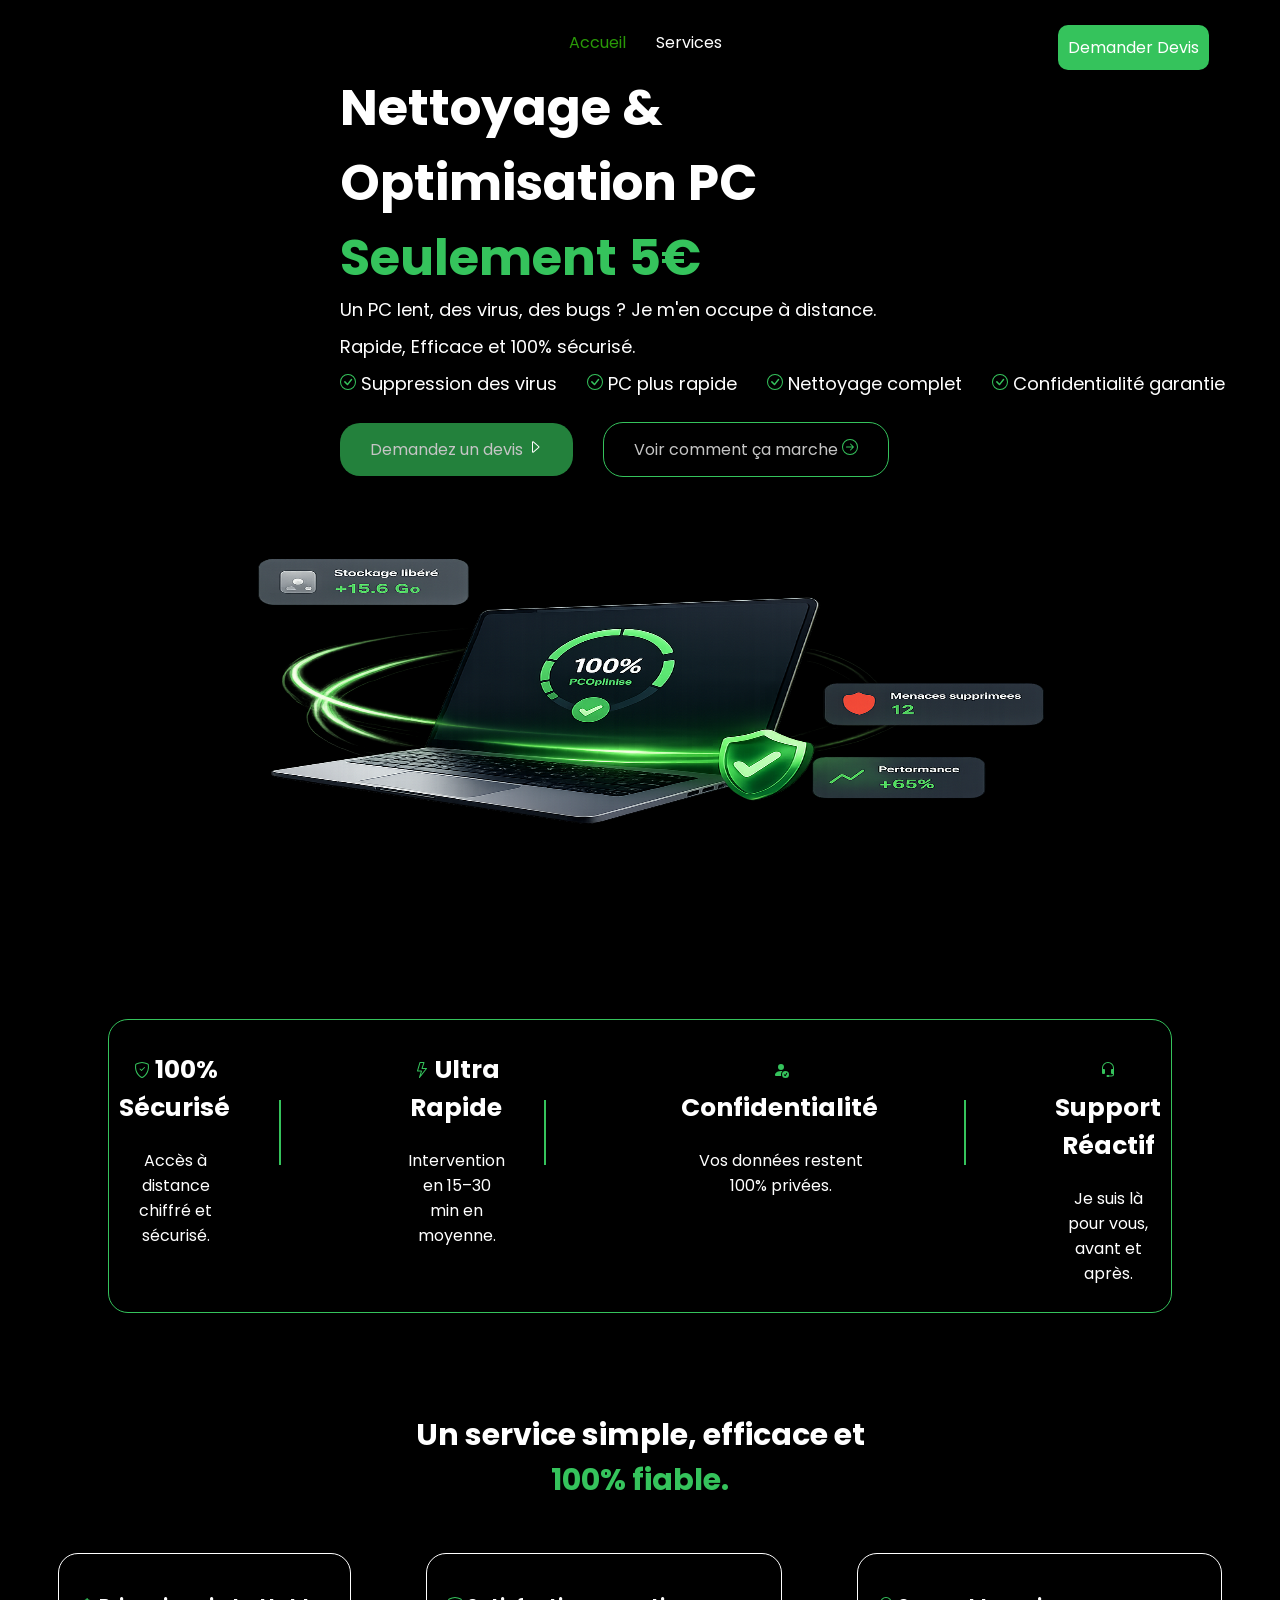
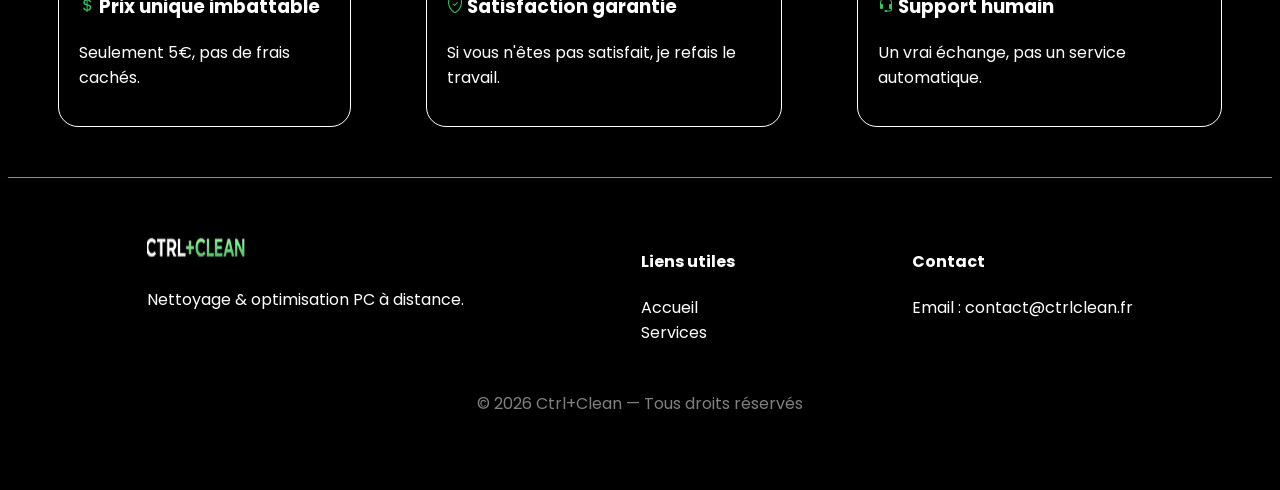
<file: index.html>
<!doctype html>
<html lang="fr">
  <head>
    <meta charset="UTF-8" />
    <meta name="viewport" content="width=device-width, initial-scale=1.0" />

    <!-- SEO primaire -->
    <title>Nettoyage et optimisation PC à distance 5€ Rapide & sécurisé</title>
  <meta name="description" content="PC lent ou infecté ? Nettoyage complet, sécurisé à distance dès 5 € en 30 min. Supprimez virus et malwares, optimisation rapide et sécurisée garantie." />
    <meta name="author" content="Ctrl+Clean" />
    <link rel="canonical" href="https://ctrlclean.vercel.app/" />
   <title>Nettoyage PC à distance (virus, lenteur) dès 5€ | Ctrl+Clean</title>
    <link rel="icon" type="image/x-icon" href="https://images.icon-icons.com/3525/PNG/512/web_online_internet_global_earth_world_globe_icon_221254.png">
    <!-- Open Graph (Facebook, LinkedIn, WhatsApp) -->
    <meta property="og:type" content="website" />
    <meta property="og:title" content="Nettoyage & Optimisation PC à Distance | Ctrl+Clean" />
    <meta property="og:description" content="PC lent ou infecté ? Nettoyage complet à distance en 15–30 min pour seulement 5€. Rapide, efficace, 100% sécurisé." />
    <meta property="og:url" content="https://www.ctrlclean.fr/" />
    <meta property="og:image" content="https://www.ctrlclean.fr/images/og-image.png" />
    <meta property="og:locale" content="fr_FR" />
    <meta property="og:site_name" content="Ctrl+Clean" />
    

    <!-- Twitter Card -->
    <meta name="twitter:card" content="summary_large_image" />
    <meta name="twitter:title" content="Nettoyage & Optimisation PC à Distance | Ctrl+Clean" />
    <meta name="twitter:description" content="PC lent ou infecté ? Nettoyage complet à distance en 15–30 min pour seulement 5€." />
    <meta name="twitter:image" content="https://www.ctrlclean.fr/images/og-image.png" />

    <!-- Données structurées JSON-LD (Service local + Offre) -->
    <script type="application/ld+json">
    {
      "@context": "https://schema.org",
      "@type": "LocalBusiness",
      "name": "Ctrl+Clean",
      "description": "Service de nettoyage et d'optimisation de PC à distance. Suppression de virus, boost de performance et nettoyage complet pour seulement 5€.",
      "url": "https://www.ctrlclean.fr",
      "email": "contact@ctrlclean.fr",
      "priceRange": "€",
      "areaServed": "FR",
      "serviceType": "Dépannage informatique à distance",
      "hasOfferCatalog": {
        "@type": "OfferCatalog",
        "name": "Services de nettoyage PC",
        "itemListElement": [
          {
            "@type": "Offer",
            "itemOffered": {
              "@type": "Service",
              "name": "Nettoyage & Optimisation PC à distance"
            },
            "price": "5.00",
            "priceCurrency": "EUR"
          }
        ]
      }
    }
    </script>

      <!-- Google Analytics -->
<script>
(function(i,s,o,g,r,a,m){i['GoogleAnalyticsObject']=r;i[r]=i[r]||function(){
(i[r].q=i[r].q||[]).push(arguments)},i[r].l=1*new Date();a=s.createElement(o),
m=s.getElementsByTagName(o)[0];a.async=1;a.src=g;m.parentNode.insertBefore(a,m)
})(window,document,'script','//www.google-analytics.com/analytics.js','ga');

ga('create', 'UA-XXXX-Y', 'auto');
ga('send', 'pageview');

</script>
<!-- End Google Analytics -->

    <link rel="stylesheet" href="style.css" />
  </head>
  <body>
    <header>
      <nav>
        <a href="/" aria-label="Ctrl+Clean - Accueil"><img src="images/logo.png" alt="Logo Ctrl+Clean" width="140" height="40" /></a>
        <ul>
          <li><a href="index.html">Accueil</a></li>
          <li><a href="services.html">Services</a></li>
          <li><a id="Demander-devis-nav" href="devis.html">Demander Devis</a></li>
        </ul>
      </nav>
    </header>

    <main>
      <div id="flex-menu">
        <div id="texte-menu">
        <h1> Nettoyage &amp; <br /> Optimisation PC </h1>
          <h2 class="texte-vert">Seulement 5€</h2>
          <p>Un PC lent, des virus, des bugs ? Je m'en occupe à distance.</p>
          <p>Rapide, Efficace et 100% sécurisé.</p>

          <div id="icons">
            <p>
              <svg xmlns="http://www.w3.org/2000/svg" width="16" height="16" fill="currentColor" class="bi bi-check-circle" viewBox="0 0 16 16" aria-hidden="true">
                <path d="M8 15A7 7 0 1 1 8 1a7 7 0 0 1 0 14m0 1A8 8 0 1 0 8 0a8 8 0 0 0 0 16"/>
                <path d="m10.97 4.97-.02.022-3.473 4.425-2.093-2.094a.75.75 0 0 0-1.06 1.06L6.97 11.03a.75.75 0 0 0 1.079-.02l3.992-4.99a.75.75 0 0 0-1.071-1.05"/>
              </svg>
              Suppression des virus
            </p>
            <p>
              <svg xmlns="http://www.w3.org/2000/svg" width="16" height="16" fill="currentColor" class="bi bi-check-circle" viewBox="0 0 16 16" aria-hidden="true">
                <path d="M8 15A7 7 0 1 1 8 1a7 7 0 0 1 0 14m0 1A8 8 0 1 0 8 0a8 8 0 0 0 0 16"/>
                <path d="m10.97 4.97-.02.022-3.473 4.425-2.093-2.094a.75.75 0 0 0-1.06 1.06L6.97 11.03a.75.75 0 0 0 1.079-.02l3.992-4.99a.75.75 0 0 0-1.071-1.05"/>
              </svg>
              PC plus rapide
            </p>
            <p>
              <svg xmlns="http://www.w3.org/2000/svg" width="16" height="16" fill="currentColor" class="bi bi-check-circle" viewBox="0 0 16 16" aria-hidden="true">
                <path d="M8 15A7 7 0 1 1 8 1a7 7 0 0 1 0 14m0 1A8 8 0 1 0 8 0a8 8 0 0 0 0 16"/>
                <path d="m10.97 4.97-.02.022-3.473 4.425-2.093-2.094a.75.75 0 0 0-1.06 1.06L6.97 11.03a.75.75 0 0 0 1.079-.02l3.992-4.99a.75.75 0 0 0-1.071-1.05"/>
              </svg>
              Nettoyage complet
            </p>
            <p>
              <svg xmlns="http://www.w3.org/2000/svg" width="16" height="16" fill="currentColor" class="bi bi-check-circle" viewBox="0 0 16 16" aria-hidden="true">
                <path d="M8 15A7 7 0 1 1 8 1a7 7 0 0 1 0 14m0 1A8 8 0 1 0 8 0a8 8 0 0 0 0 16"/>
                <path d="m10.97 4.97-.02.022-3.473 4.425-2.093-2.094a.75.75 0 0 0-1.06 1.06L6.97 11.03a.75.75 0 0 0 1.079-.02l3.992-4.99a.75.75 0 0 0-1.071-1.05"/>
              </svg>
              Confidentialité garantie
            </p>
          </div>

          <div id="bouttons-flex">
            <div id="bouttons">
              <a href="devis.html">Demandez un devis
                <svg xmlns="http://www.w3.org/2000/svg" width="16" height="16" fill="currentColor" class="bi bi-caret-right" viewBox="0 0 16 16" aria-hidden="true">
                  <path d="M6 12.796V3.204L11.481 8zm.659.753 5.48-4.796a1 1 0 0 0 0-1.506L6.66 2.451C6.011 1.885 5 2.345 5 3.204v9.592a1 1 0 0 0 1.659.753"/>
                </svg>
              </a>
            </div>
            <div id="voir">
              <a href="services.html">Voir comment ça marche
                <svg xmlns="http://www.w3.org/2000/svg" width="16" height="16" fill="currentColor" class="bi bi-arrow-right-circle" viewBox="0 0 16 16" aria-hidden="true">
                  <path fill-rule="evenodd" d="M1 8a7 7 0 1 0 14 0A7 7 0 0 0 1 8m15 0A8 8 0 1 1 0 8a8 8 0 0 1 16 0M4.5 7.5a.5.5 0 0 0 0 1h5.793l-2.147 2.146a.5.5 0 0 0 .708.708l3-3a.5.5 0 0 0 0-.708l-3-3a.5.5 0 1 0-.708.708L10.293 7.5z"/>
                </svg>
              </a>
            </div>
          </div>
        </div>
        <div id="image-pc">
          <img src="images/pc.png" alt="Ordinateur PC optimisé par Ctrl+Clean" width="500" height="400" loading="lazy" />
        </div>
      </div>

      <!-- Section avantages -->
      <section id="cartes" aria-label="Nos engagements">
        <div>
          <h2>
            <svg xmlns="http://www.w3.org/2000/svg" width="16" height="16" fill="currentColor" class="bi bi-shield-check" viewBox="0 0 16 16" aria-hidden="true">
              <path d="M5.338 1.59a61 61 0 0 0-2.837.856.48.48 0 0 0-.328.39c-.554 4.157.726 7.19 2.253 9.188a10.7 10.7 0 0 0 2.287 2.233c.346.244.652.42.893.533q.18.085.293.118a1 1 0 0 0 .101.025 1 1 0 0 0 .1-.025q.114-.034.294-.118c.24-.113.547-.29.893-.533a10.7 10.7 0 0 0 2.287-2.233c1.527-1.997 2.807-5.031 2.253-9.188a.48.48 0 0 0-.328-.39c-.651-.213-1.75-.56-2.837-.855C9.552 1.29 8.531 1.067 8 1.067c-.53 0-1.552.223-2.662.524zM5.072.56C6.157.265 7.31 0 8 0s1.843.265 2.928.56c1.11.3 2.229.655 2.887.87a1.54 1.54 0 0 1 1.044 1.262c.596 4.477-.787 7.795-2.465 9.99a11.8 11.8 0 0 1-2.517 2.453 7 7 0 0 1-1.048.625c-.28.132-.581.24-.829.24s-.548-.108-.829-.24a7 7 0 0 1-1.048-.625 11.8 11.8 0 0 1-2.517-2.453C1.928 10.487.545 7.169 1.141 2.692A1.54 1.54 0 0 1 2.185 1.43 63 63 0 0 1 5.072.56"/>
              <path d="M10.854 5.146a.5.5 0 0 1 0 .708l-3 3a.5.5 0 0 1-.708 0l-1.5-1.5a.5.5 0 1 1 .708-.708L7.5 7.793l2.646-2.647a.5.5 0 0 1 .708 0"/>
            </svg>
            100% Sécurisé
          </h2>
          <p>Accès à distance chiffré et sécurisé.</p>
        </div>
        <div>
          <h2>
            <svg xmlns="http://www.w3.org/2000/svg" width="16" height="16" fill="currentColor" class="bi bi-lightning" viewBox="0 0 16 16" aria-hidden="true">
              <path d="M5.52.359A.5.5 0 0 1 6 0h4a.5.5 0 0 1 .474.658L8.694 6H12.5a.5.5 0 0 1 .395.807l-7 9a.5.5 0 0 1-.873-.454L6.823 9.5H3.5a.5.5 0 0 1-.48-.641zM6.374 1 4.168 8.5H7.5a.5.5 0 0 1 .478.647L6.78 13.04 11.478 7H8a.5.5 0 0 1-.474-.658L9.306 1z"/>
            </svg>
            Ultra Rapide
          </h2>
          <p>Intervention en 15–30 min en moyenne.</p>
        </div>
        <div>
          <h2>
            <svg xmlns="http://www.w3.org/2000/svg" width="16" height="16" fill="currentColor" class="bi bi-person-fill-check" viewBox="0 0 16 16" aria-hidden="true">
              <path d="M12.5 16a3.5 3.5 0 1 0 0-7 3.5 3.5 0 0 0 0 7m1.679-4.493-1.335 2.226a.75.75 0 0 1-1.174.144l-.774-.773a.5.5 0 0 1 .708-.708l.547.548 1.17-1.951a.5.5 0 1 1 .858.514M11 5a3 3 0 1 1-6 0 3 3 0 0 1 6 0"/>
              <path d="M2 13c0 1 1 1 1 1h5.256A4.5 4.5 0 0 1 8 12.5a4.5 4.5 0 0 1 1.544-3.393Q8.844 9.002 8 9c-5 0-6 3-6 4"/>
            </svg>
            Confidentialité
          </h2>
          <p>Vos données restent 100% privées.</p>
        </div>
        <div>
          <h2>
            <svg xmlns="http://www.w3.org/2000/svg" width="16" height="16" fill="currentColor" class="bi bi-headset" viewBox="0 0 16 16" aria-hidden="true">
              <path d="M8 1a5 5 0 0 0-5 5v1h1a1 1 0 0 1 1 1v3a1 1 0 0 1-1 1H3a1 1 0 0 1-1-1V6a6 6 0 1 1 12 0v6a2.5 2.5 0 0 1-2.5 2.5H9.366a1 1 0 0 1-.866.5h-1a1 1 0 1 1 0-2h1a1 1 0 0 1 .866.5H11.5A1.5 1.5 0 0 0 13 12h-1a1 1 0 0 1-1-1V8a1 1 0 0 1 1-1h1V6a5 5 0 0 0-5-5"/>
            </svg>
            Support Réactif
          </h2>
          <p>Je suis là pour vous, avant et après.</p>
        </div>
      </section>

      <!-- Section confiance -->
      <section id="cartes2-flex" aria-label="Pourquoi nous choisir">
        <div>
          <div id="fiable">
            <h2>Un service simple, efficace et</h2>
          </div>
          <div id="100p">
            <h2 id="p100" class="texte-vert">100% fiable.</h2>
          </div>
        </div>

        <div id="cartes2">
          <article class="cartec">
            <h3>
              <svg xmlns="http://www.w3.org/2000/svg" width="16" height="16" fill="currentColor" class="bi bi-currency-dollar" viewBox="0 0 16 16" aria-hidden="true">
                <path d="M4 10.781c.148 1.667 1.513 2.85 3.591 3.003V15h1.043v-1.216c2.27-.179 3.678-1.438 3.678-3.3 0-1.59-.947-2.51-2.956-3.028l-.722-.187V3.467c1.122.11 1.879.714 2.07 1.616h1.47c-.166-1.6-1.54-2.748-3.54-2.875V1H7.591v1.233c-1.939.23-3.27 1.472-3.27 3.156 0 1.454.966 2.483 2.661 2.917l.61.162v4.031c-1.149-.17-1.94-.8-2.131-1.718zm3.391-3.836c-1.043-.263-1.6-.825-1.6-1.616 0-.944.704-1.641 1.8-1.828v3.495l-.2-.05zm1.591 1.872c1.287.323 1.852.859 1.852 1.769 0 1.097-.826 1.828-2.2 1.939V8.73z"/>
              </svg>
              Prix unique imbattable
            </h3>
            <p>Seulement 5€, pas de frais cachés.</p>
          </article>
          <article class="cartec">
            <h3>
              <svg xmlns="http://www.w3.org/2000/svg" width="16" height="16" fill="currentColor" class="bi bi-shield-check" viewBox="0 0 16 16" aria-hidden="true">
                <path d="M5.338 1.59a61 61 0 0 0-2.837.856.48.48 0 0 0-.328.39c-.554 4.157.726 7.19 2.253 9.188a10.7 10.7 0 0 0 2.287 2.233c.346.244.652.42.893.533q.18.085.293.118a1 1 0 0 0 .101.025 1 1 0 0 0 .1-.025q.114-.034.294-.118c.24-.113.547-.29.893-.533a10.7 10.7 0 0 0 2.287-2.233c1.527-1.997 2.807-5.031 2.253-9.188a.48.48 0 0 0-.328-.39c-.651-.213-1.75-.56-2.837-.855C9.552 1.29 8.531 1.067 8 1.067c-.53 0-1.552.223-2.662.524zM5.072.56C6.157.265 7.31 0 8 0s1.843.265 2.928.56c1.11.3 2.229.655 2.887.87a1.54 1.54 0 0 1 1.044 1.262c.596 4.477-.787 7.795-2.465 9.99a11.8 11.8 0 0 1-2.517 2.453 7 7 0 0 1-1.048.625c-.28.132-.581.24-.829.24s-.548-.108-.829-.24a7 7 0 0 1-1.048-.625 11.8 11.8 0 0 1-2.517-2.453C1.928 10.487.545 7.169 1.141 2.692A1.54 1.54 0 0 1 2.185 1.43 63 63 0 0 1 5.072.56"/>
                <path d="M10.854 5.146a.5.5 0 0 1 0 .708l-3 3a.5.5 0 0 1-.708 0l-1.5-1.5a.5.5 0 1 1 .708-.708L7.5 7.793l2.646-2.647a.5.5 0 0 1 .708 0"/>
              </svg>
              Satisfaction garantie
            </h3>
            <p>Si vous n'êtes pas satisfait, je refais le travail.</p>
          </article>
          <article class="cartec">
            <h3>
              <svg xmlns="http://www.w3.org/2000/svg" width="16" height="16" fill="currentColor" class="bi bi-headset" viewBox="0 0 16 16" aria-hidden="true">
                <path d="M8 1a5 5 0 0 0-5 5v1h1a1 1 0 0 1 1 1v3a1 1 0 0 1-1 1H3a1 1 0 0 1-1-1V6a6 6 0 1 1 12 0v6a2.5 2.5 0 0 1-2.5 2.5H9.366a1 1 0 0 1-.866.5h-1a1 1 0 1 1 0-2h1a1 1 0 0 1 .866.5H11.5A1.5 1.5 0 0 0 13 12h-1a1 1 0 0 1-1-1V8a1 1 0 0 1 1-1h1V6a5 5 0 0 0-5-5"/>
              </svg>
              Support humain
            </h3>
            <p>Un vrai échange, pas un service automatique.</p>
          </article>
        </div>
      </section>
    </main>

    <footer>
      <div id="footer-content">
        <div>
          <a href="/"><img src="images/footer-logo.png" alt="Ctrl+Clean logo" width="120" height="36" loading="lazy" /></a>
          <p>Nettoyage &amp; optimisation PC à distance.</p>
        </div>
        <div>
          <h4>Liens utiles</h4>
          <ul>
            <li><a href="index.html">Accueil</a></li>
            <li><a href="services.html">Services</a></li>
          </ul>
        </div>
        <div>
          <h4>Contact</h4>
          <p>Email : <a href="mailto:contact@ctrlclean.fr">contact@ctrlclean.fr</a></p>
        </div>
      </div>
      <p id="copyright">© 2026 Ctrl+Clean — Tous droits réservés</p>
    </footer>


  
  </body>
</html>
</file>
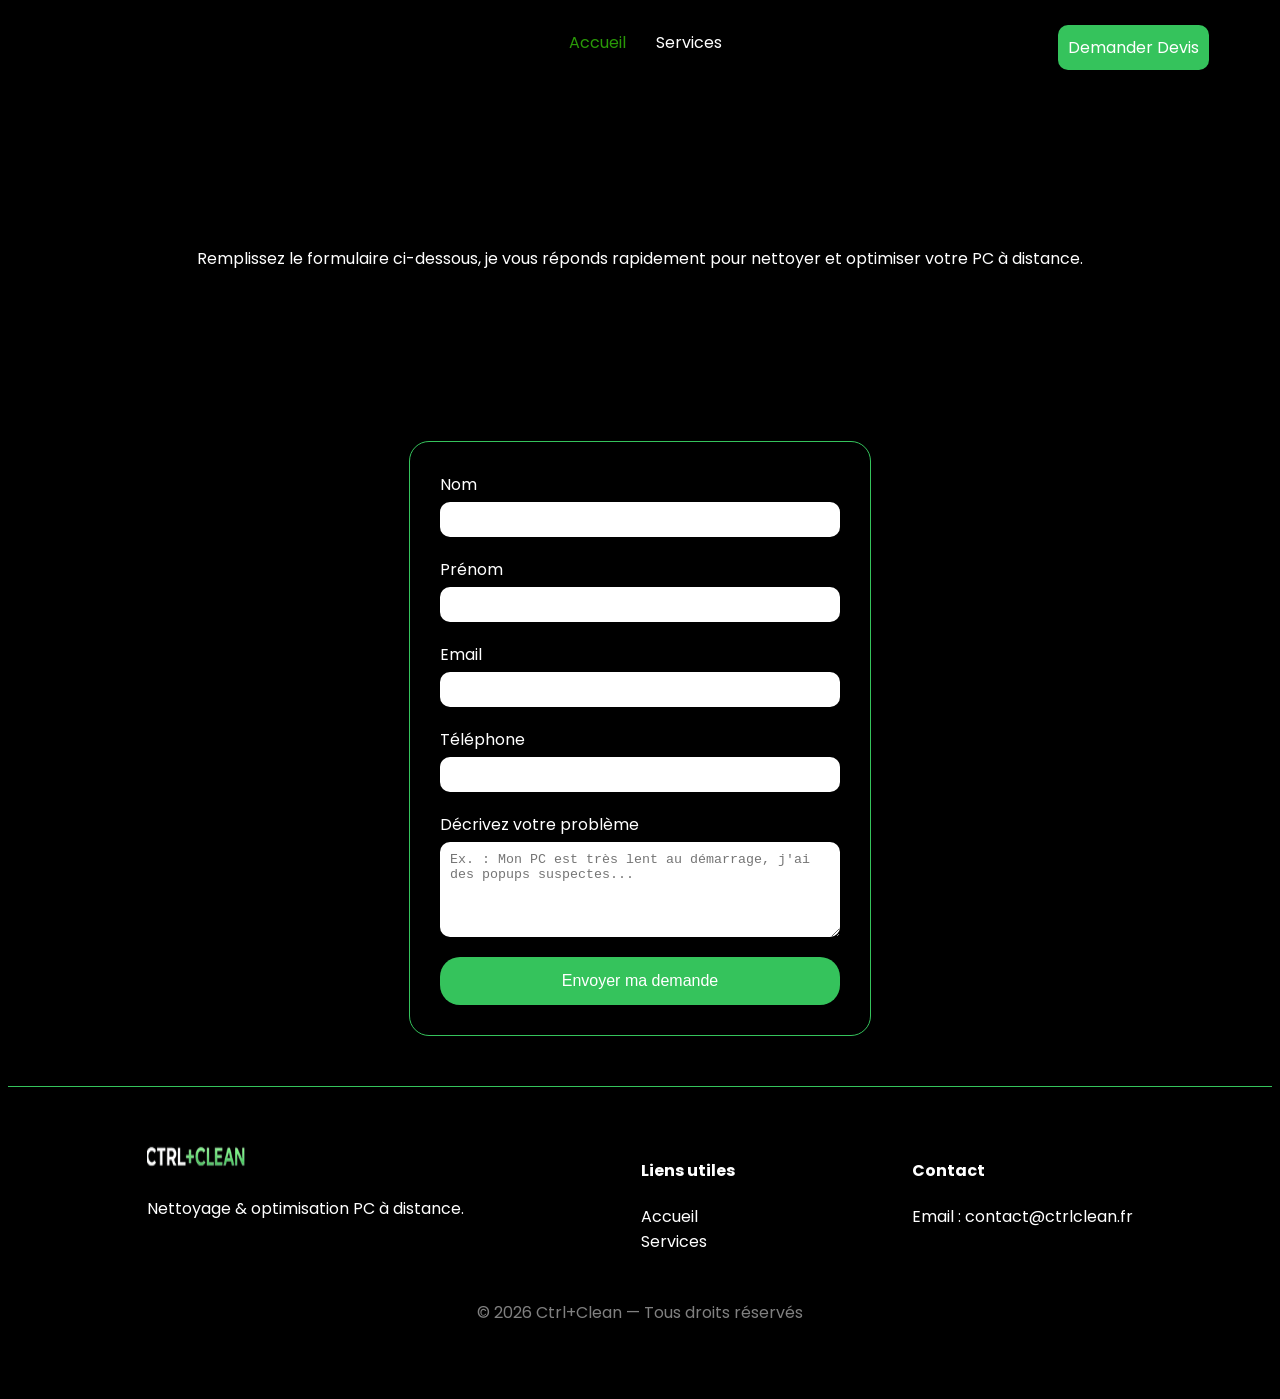
<file: devis.html>
<!DOCTYPE html>
<html lang="fr">
<head>
 <meta charset="UTF-8" />
    <meta name="viewport" content="width=device-width, initial-scale=1.0" />

    <!-- SEO primaire -->
    <title>Optimisation PC 5€</title>
  <meta name="description" content="PC lent ou infecté ? Nettoyage complet à distance dès 5 € en 30 min. Suppression virus, optimisation rapide et sécurisée. Résultat garanti." />
    <meta name="author" content="Ctrl+Clean" />
    <link rel="canonical" href="https://ctrlclean.vercel.app/" />
   <title>Nettoyage PC à distance (virus, lenteur) dès 5€ | Ctrl+Clean</title>
    <!-- Open Graph (Facebook, LinkedIn, WhatsApp) -->
    <meta property="og:type" content="website" />
    <meta property="og:title" content="Nettoyage & Optimisation PC à Distance | Ctrl+Clean" />
    <meta property="og:description" content="PC lent ou infecté ? Nettoyage complet à distance en 15–30 min pour seulement 5€. Rapide, efficace, 100% sécurisé." />
    <meta property="og:url" content="https://www.ctrlclean.fr/" />
    <meta property="og:image" content="https://www.ctrlclean.fr/images/og-image.png" />
    <meta property="og:locale" content="fr_FR" />
    <meta property="og:site_name" content="Ctrl+Clean" />

    <!-- Twitter Card -->
    <meta name="twitter:card" content="summary_large_image" />
    <meta name="twitter:title" content="Nettoyage & Optimisation PC à Distance | Ctrl+Clean" />
    <meta name="twitter:description" content="PC lent ou infecté ? Nettoyage complet à distance en 15–30 min pour seulement 5€." />
    <meta name="twitter:image" content="https://www.ctrlclean.fr/images/og-image.png" />

    <!-- Données structurées JSON-LD (Service local + Offre) -->
    <script type="application/ld+json">
    {
      "@context": "https://schema.org",
      "@type": "LocalBusiness",
      "name": "Ctrl+Clean",
      "description": "Service de nettoyage et d'optimisation de PC à distance. Suppression de virus, boost de performance et nettoyage complet pour seulement 5€.",
      "url": "https://www.ctrlclean.fr",
      "email": "contact@ctrlclean.fr",
      "priceRange": "€",
      "areaServed": "FR",
      "serviceType": "Dépannage informatique à distance",
      "hasOfferCatalog": {
        "@type": "OfferCatalog",
        "name": "Services de nettoyage PC",
        "itemListElement": [
          {
            "@type": "Offer",
            "itemOffered": {
              "@type": "Service",
              "name": "Nettoyage & Optimisation PC à distance"
            },
            "price": "5.00",
            "priceCurrency": "EUR"
          }
        ]
      }
    }
    </script>

      <!-- Google Analytics -->
<script>
(function(i,s,o,g,r,a,m){i['GoogleAnalyticsObject']=r;i[r]=i[r]||function(){
(i[r].q=i[r].q||[]).push(arguments)},i[r].l=1*new Date();a=s.createElement(o),
m=s.getElementsByTagName(o)[0];a.async=1;a.src=g;m.parentNode.insertBefore(a,m)
})(window,document,'script','//www.google-analytics.com/analytics.js','ga');

ga('create', 'UA-XXXX-Y', 'auto');
ga('send', 'pageview');

</script>
<!-- End Google Analytics -->

  <link rel="stylesheet" href="style.css">
</head>
<body>
  <!-- HEADER -->
  <header>
    <nav>
      <a href="/" aria-label="Ctrl+Clean - Accueil"><img src="images/logo.png" alt="Logo Ctrl+Clean" width="140" height="40" /></a>
      <ul>
        <li><a href="index.html">Accueil</a></li>
        <li><a href="services.html">Services</a></li>
        <li><a id="Demander-devis-nav" href="devis.html" aria-current="page">Demander Devis</a></li>
      </ul>
    </nav>
  </header>

  <!-- MAIN -->
  <main>
    <!-- SECTION TITRE -->
    <section id="cta-final">
      <h1>Demandez votre devis gratuit</h1>
      <p>Remplissez le formulaire ci-dessous, je vous réponds rapidement pour nettoyer et optimiser votre PC à distance.</p>
    </section>

    <!-- FORMULAIRE -->
    <section id="formulaire-devis" aria-label="Formulaire de demande de devis">
      <form id="devisForm" action="https://formspree.io/f/xwvwazdg" method="POST" novalidate>
        <div class="input-group">
          <label for="nom">Nom</label>
          <input type="text" id="nom" name="nom" autocomplete="family-name" required aria-required="true" />
        </div>
        <div class="input-group">
          <label for="prenom">Prénom</label>
          <input type="text" id="prenom" name="prenom" autocomplete="given-name" required aria-required="true" />
        </div>
        <div class="input-group">
          <label for="email">Email</label>
          <input type="email" id="email" name="email" autocomplete="email" required aria-required="true" />
        </div>
        <div class="input-group">
          <label for="tel">Téléphone</label>
          <input type="tel" id="tel" name="tel" autocomplete="tel" />
        </div>
        <div class="input-group">
          <label for="message">Décrivez votre problème</label>
          <textarea id="message" name="message" rows="5" required aria-required="true" placeholder="Ex. : Mon PC est très lent au démarrage, j'ai des popups suspectes..."></textarea>
        </div>
        <!-- Anti-spam invisible -->
        <input type="text" name="_gotcha" style="display:none" tabindex="-1" aria-hidden="true" />
        <!-- Sujet du mail -->
        <input type="hidden" name="_subject" value="Nouvelle demande de devis Ctrl+Clean" />
        <!-- Redirection après envoi -->
        <input type="hidden" name="_next" value="merci.html" />
        <button type="submit">Envoyer ma demande</button>
      </form>
    </section>
  </main>

  <!-- FOOTER -->
  <footer>
    <div id="footer-content">
      <div>
        <a href="/"><img src="images/footer-logo.png" alt="Ctrl+Clean logo" width="120" height="36" loading="lazy" /></a>
        <p>Nettoyage &amp; optimisation PC à distance.</p>
      </div>
      <div>
        <h4>Liens utiles</h4>
        <ul>
          <li><a href="index.html">Accueil</a></li>
          <li><a href="services.html">Services</a></li>
        </ul>
      </div>
      <div>
        <h4>Contact</h4>
        <p>Email : <a href="mailto:contact@ctrlclean.fr">contact@ctrlclean.fr</a></p>
      </div>
    </div>
    <p id="copyright">© 2026 Ctrl+Clean — Tous droits réservés</p>
  </footer>
</body>
</html>
</file>
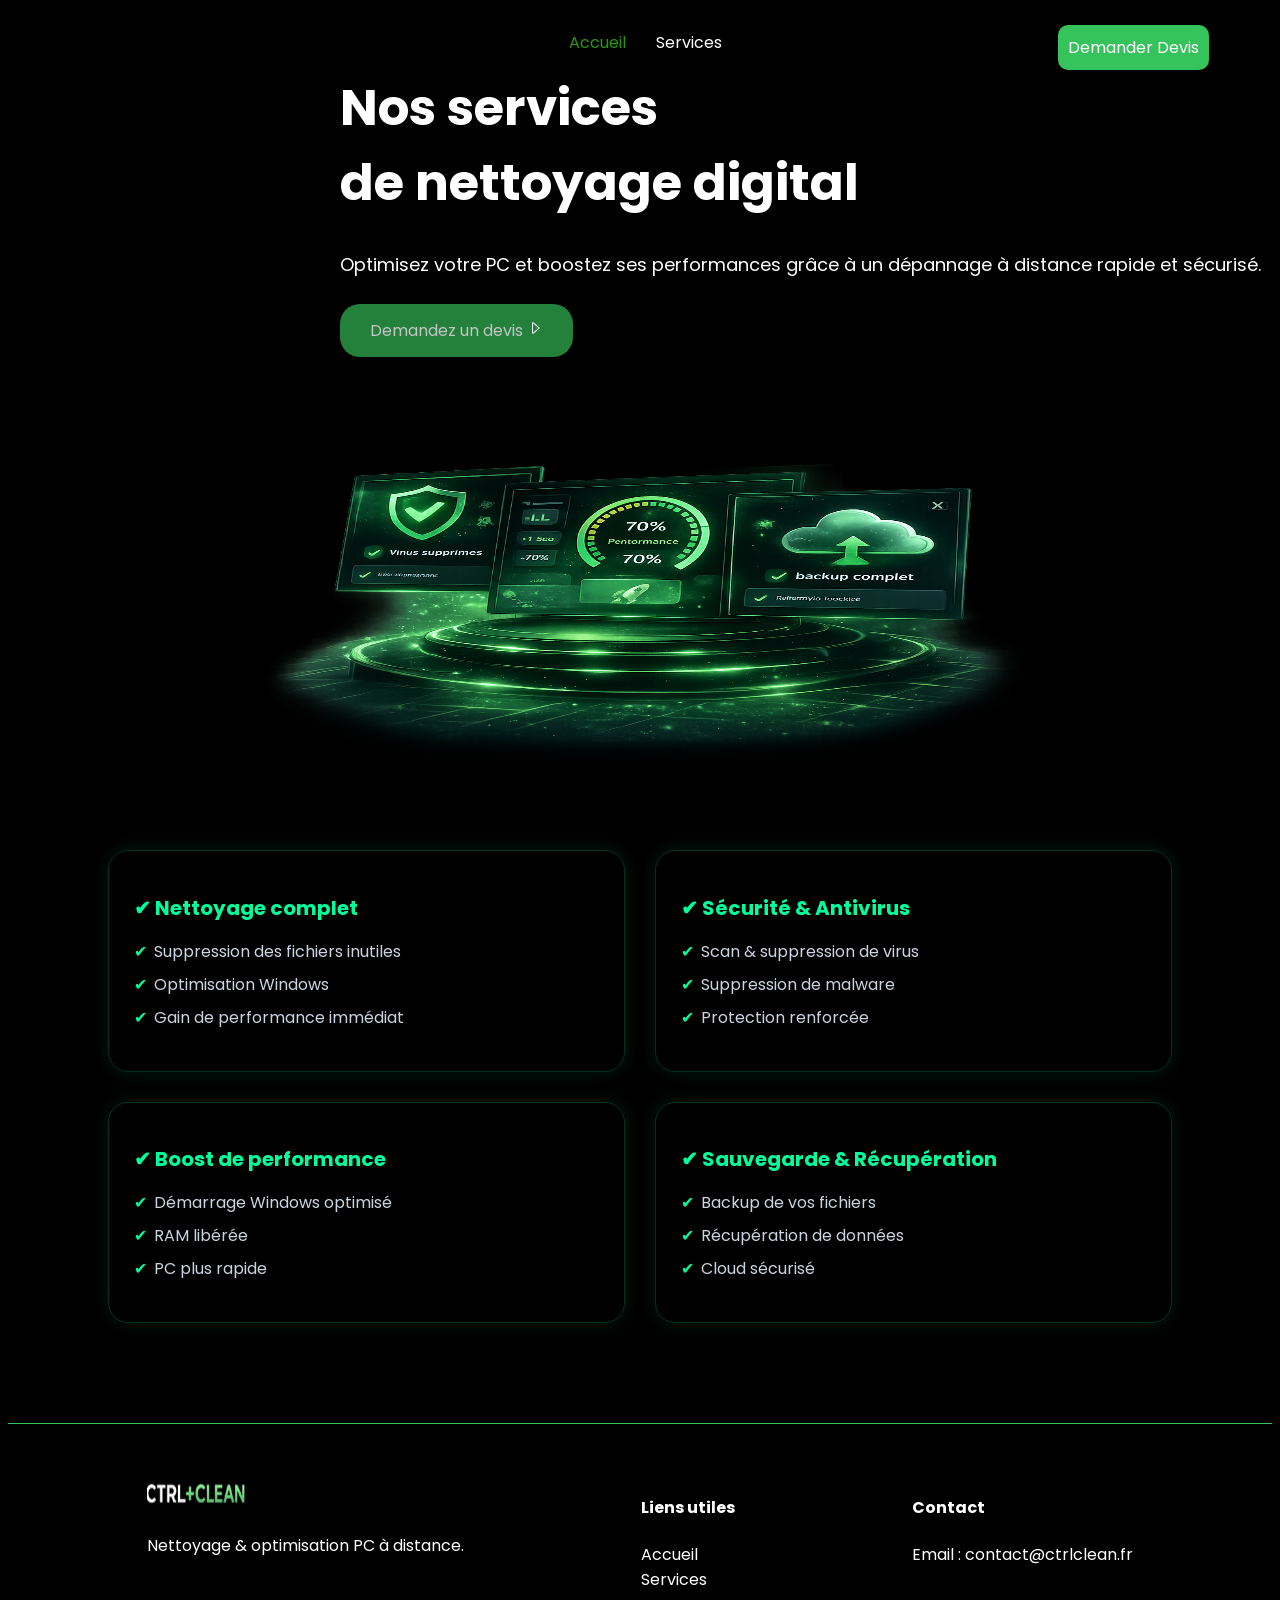
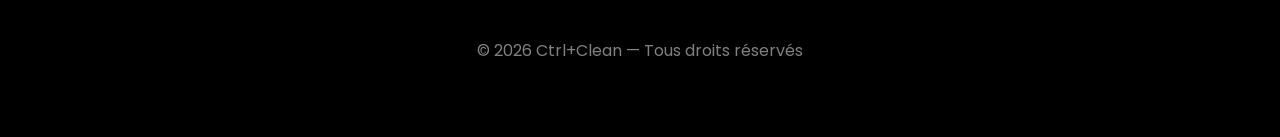
<file: services.html>
<!doctype html>
<html lang="fr">
  <head>
    <meta charset="UTF-8" />
    <meta name="viewport" content="width=device-width, initial-scale=1.0" />

    <!-- SEO primaire -->
    <title>Optimisation PC 5€</title>
  <meta name="description" content="PC lent ou infecté ? Nettoyage complet à distance dès 5 € en 30 min. Suppression virus, optimisation rapide et sécurisée. Résultat garanti." />
    <meta name="author" content="Ctrl+Clean" />
    <link rel="canonical" href="https://ctrlclean.vercel.app/" />
   <title>Nettoyage PC à distance (virus, lenteur) dès 5€ | Ctrl+Clean</title>
    <!-- Open Graph (Facebook, LinkedIn, WhatsApp) -->
    <meta property="og:type" content="website" />
    <meta property="og:title" content="Nettoyage & Optimisation PC à Distance | Ctrl+Clean" />
    <meta property="og:description" content="PC lent ou infecté ? Nettoyage complet à distance en 15–30 min pour seulement 5€. Rapide, efficace, 100% sécurisé." />
    <meta property="og:url" content="https://www.ctrlclean.fr/" />
    <meta property="og:image" content="https://www.ctrlclean.fr/images/og-image.png" />
    <meta property="og:locale" content="fr_FR" />
    <meta property="og:site_name" content="Ctrl+Clean" />

    <!-- Twitter Card -->
    <meta name="twitter:card" content="summary_large_image" />
    <meta name="twitter:title" content="Nettoyage & Optimisation PC à Distance | Ctrl+Clean" />
    <meta name="twitter:description" content="PC lent ou infecté ? Nettoyage complet à distance en 15–30 min pour seulement 5€." />
    <meta name="twitter:image" content="https://www.ctrlclean.fr/images/og-image.png" />

    <!-- Données structurées JSON-LD (Service local + Offre) -->
    <script type="application/ld+json">
    {
      "@context": "https://schema.org",
      "@type": "LocalBusiness",
      "name": "Ctrl+Clean",
      "description": "Service de nettoyage et d'optimisation de PC à distance. Suppression de virus, boost de performance et nettoyage complet pour seulement 5€.",
      "url": "https://www.ctrlclean.fr",
      "email": "contact@ctrlclean.fr",
      "priceRange": "€",
      "areaServed": "FR",
      "serviceType": "Dépannage informatique à distance",
      "hasOfferCatalog": {
        "@type": "OfferCatalog",
        "name": "Services de nettoyage PC",
        "itemListElement": [
          {
            "@type": "Offer",
            "itemOffered": {
              "@type": "Service",
              "name": "Nettoyage & Optimisation PC à distance"
            },
            "price": "5.00",
            "priceCurrency": "EUR"
          }
        ]
      }
    }
    </script>

      <!-- Google Analytics -->
<script>
(function(i,s,o,g,r,a,m){i['GoogleAnalyticsObject']=r;i[r]=i[r]||function(){
(i[r].q=i[r].q||[]).push(arguments)},i[r].l=1*new Date();a=s.createElement(o),
m=s.getElementsByTagName(o)[0];a.async=1;a.src=g;m.parentNode.insertBefore(a,m)
})(window,document,'script','//www.google-analytics.com/analytics.js','ga');

ga('create', 'UA-XXXX-Y', 'auto');
ga('send', 'pageview');

</script>
<!-- End Google Analytics -->

    <link rel="stylesheet" href="style.css" />
  </head>
  <body>
    <header>
      <nav>
        <a href="/" aria-label="Ctrl+Clean - Accueil"><img src="images/logo.png" alt="Logo Ctrl+Clean" width="140" height="40" /></a>
        <ul>
          <li><a href="index.html">Accueil</a></li>
          <li><a href="services.html" aria-current="page">Services</a></li>
          <li><a id="Demander-devis-nav" href="devis.html">Demander Devis</a></li>
        </ul>
      </nav>
    </header>

    <main>
      <div id="flex-menu">
        <div id="texte-menu">
          <h1>Nos services<br>de nettoyage digital</h1>
          <div id="p-s">
            <p>Optimisez votre PC et boostez ses performances grâce à un dépannage à distance rapide et sécurisé.</p>
          </div>
          <div id="bouttons-flex">
            <div id="bouttons">
              <a href="devis.html">Demandez un devis
                <svg xmlns="http://www.w3.org/2000/svg" width="16" height="16" fill="currentColor" class="bi bi-caret-right" viewBox="0 0 16 16" aria-hidden="true">
                  <path d="M6 12.796V3.204L11.481 8zm.659.753 5.48-4.796a1 1 0 0 0 0-1.506L6.66 2.451C6.011 1.885 5 2.345 5 3.204v9.592a1 1 0 0 0 1.659.753"/>
                </svg>
              </a>
            </div>
          </div>
        </div>
        <div id="image-pc">
          <img src="images/service-image.png" alt="Interface de dépannage PC à distance Ctrl+Clean" width="500" height="400" loading="lazy" />
        </div>
      </div>

      <!-- Cartes services -->
      <section id="cartes-s" aria-label="Liste de nos services de nettoyage PC">
        <article class="carte">
          <h2>✔ Nettoyage complet</h2>
          <ul>
            <li>Suppression des fichiers inutiles</li>
            <li>Optimisation Windows</li>
            <li>Gain de performance immédiat</li>
          </ul>
        </article>
        <article class="carte">
          <h2>✔ Sécurité &amp; Antivirus</h2>
          <ul>
            <li>Scan &amp; suppression de virus</li>
            <li>Suppression de malware</li>
            <li>Protection renforcée</li>
          </ul>
        </article>
        <article class="carte">
          <h2>✔ Boost de performance</h2>
          <ul>
            <li>Démarrage Windows optimisé</li>
            <li>RAM libérée</li>
            <li>PC plus rapide</li>
          </ul>
        </article>
        <article class="carte">
          <h2>✔ Sauvegarde &amp; Récupération</h2>
          <ul>
            <li>Backup de vos fichiers</li>
            <li>Récupération de données</li>
            <li>Cloud sécurisé</li>
          </ul>
        </article>
      </section>
    </main>

    <footer>
      <div id="footer-content">
        <div>
          <a href="/"><img src="images/footer-logo.png" alt="Ctrl+Clean logo" width="120" height="36" loading="lazy" /></a>
          <p>Nettoyage &amp; optimisation PC à distance.</p>
        </div>
        <div>
          <h4>Liens utiles</h4>
          <ul>
            <li><a href="index.html">Accueil</a></li>
            <li><a href="services.html">Services</a></li>
          </ul>
        </div>
        <div>
          <h4>Contact</h4>
          <p>Email : <a href="mailto:contact@ctrlclean.fr">contact@ctrlclean.fr</a></p>
        </div>
      </div>
      <p id="copyright">© 2026 Ctrl+Clean — Tous droits réservés</p>
    </footer>
  </body>
</html>
</file>
<file: style.css>
@import url(https://fonts.googleapis.com/css2?family=Oswald:wght@200..700&family=Poppins:ital,wght@0,100;0,200;0,300;0,400;0,500;0,600;0,700;0,800;0,900;1,100;1,200;1,300;1,400;1,500;1,600;1,700;1,800;1,900&display=swap);#texte-menu h1,#texte-menu h2{font-size:50px;padding:0;margin:0}#cartes,#copyright,#cta-final{text-align:center}#Demander-devis-nav,#bouttons a:hover,#cta-final a,button{background-color:#35c35c}#bouttons a,button:hover{background-color:#23813c}body{font-family:Poppins,sans-serif;background-color:#000}nav ul{display:flex;gap:30px;list-style:none;margin-top:30px;justify-content:center;align-items:center;position:relative}#cartes,#flex-menu{display:flex;justify-content:center}nav img{width:300px;position:absolute;top:-50px;left:5%}nav ul li a{color:#fff;text-decoration:none;padding:0;margin:0}nav ul li:first-child a{color:#299907;text-decoration:none}#Demander-devis-nav{position:absolute;top:-5px;right:5%;border-radius:10px;padding:10px;transition:.3s}#Demander-devis-nav:hover,#voir a{background-color:transparent;border:1px solid #35c35c}#Demander-devis-nav:hover{color:#fff}#flex-menu{align-items:center;gap:50px;flex-wrap:wrap}#image-pc img{width:1000px}#texte-menu h1{color:#fff}#texte-menu p{color:#fff;text-wrap:nowrap;font-size:18px;margin:0;padding:0 0 10px}#cartes svg,#cartes2 svg,#texte-menu svg,.texte-vert{color:#35c35c}#bouttons a,#voir a{color:#c5c5c5;padding:15px 30px;text-decoration:none}#bouttons svg,#cartes h2,#cartes p,#cartes2 h3,#cartes2 p,#cta-final a,#cta-final h2,#cta-final p,#fiable h2,#footer-content,#voir a:hover,button,footer a,label{color:#fff}#texte-menu{margin:0 auto;width:80%;max-width:600px;text-align:left}#bouttons a{border-radius:20px}#bouttons a:hover{color:#fff;text-decoration:none;padding:15px 30px;border-radius:20px}#voir a{border-radius:20px}#cartes,#voir a:hover{border:1px solid #35c35c}#bouttons-flex{display:flex;gap:30px;margin-top:30px}#p-s{padding-top:30px}#icons{display:flex;gap:30px;margin-bottom:30px}#cartes{border-radius:20px;gap:175px;padding:10px;margin:100px}#cartes2,#fiable{justify-content:center;display:flex}#cartes h2{font-size:25px}#fiable h2,#p100{font-size:30px;margin:0;padding:0}#cartes h2::after{content:"";border:solid #35c35c;border-width:15px 1px;position:relative;left:43%;top:25px}#cartes div:last-child h2:after{border:none}#cartes2{gap:75px;margin:50px}.cartec{border:1px solid #fff;border-radius:20px;padding:20px}#p100{display:flex;justify-content:center}#cta-final{padding:100px 20px}#cta-final h2{font-size:40px}#cta-final p{margin:20px 0}#cta-final a{padding:15px 30px;border-radius:20px;text-decoration:none}footer{border-top:1px solid #35c35c;padding:50px;margin-top:50px}#footer-content{display:flex;justify-content:space-around}#footer-content a img{width:100px;margin:0;padding:0}.carte ul,footer ul{list-style:none;padding:0}footer a{text-decoration:none}#copyright{margin-top:30px;color:grey}#cartes-s{display:grid;grid-template-columns:repeat(2,1fr);gap:30px;padding:50px 100px}.carte{border-radius:20px;padding:25px;border:1px solid rgba(0,255,150,.2);box-shadow:0 0 20px rgba(0,255,150,.1);transition:.3s}.carte:hover{transform:translateY(-5px);box-shadow:0 0 30px rgba(0,255,150,.3)}.carte h2{color:#00ff9c;font-size:20px;margin-bottom:15px}.carte ul li{color:#cbd5e1;margin-bottom:8px;position:relative;padding-left:20px}.carte ul li::before{content:"✔";position:absolute;left:0;color:#00ff9c}@media screen and (max-width:900px){#flex-menu{flex-direction:column}#image-pc img{width:70%;margin:20px 0}#texte-menu{width:90%;text-align:center}}#formulaire-devis{display:flex;justify-content:center;margin:50px 0}#devisForm{width:400px;display:flex;flex-direction:column;gap:20px;border:1px solid #35c35c;padding:30px;border-radius:20px}.input-group{display:flex;flex-direction:column}label{margin-bottom:5px}input,textarea{padding:10px;border-radius:10px;border:none;outline:0}button{border:none;padding:15px;border-radius:20px;cursor:pointer;font-size:16px}
</file>
